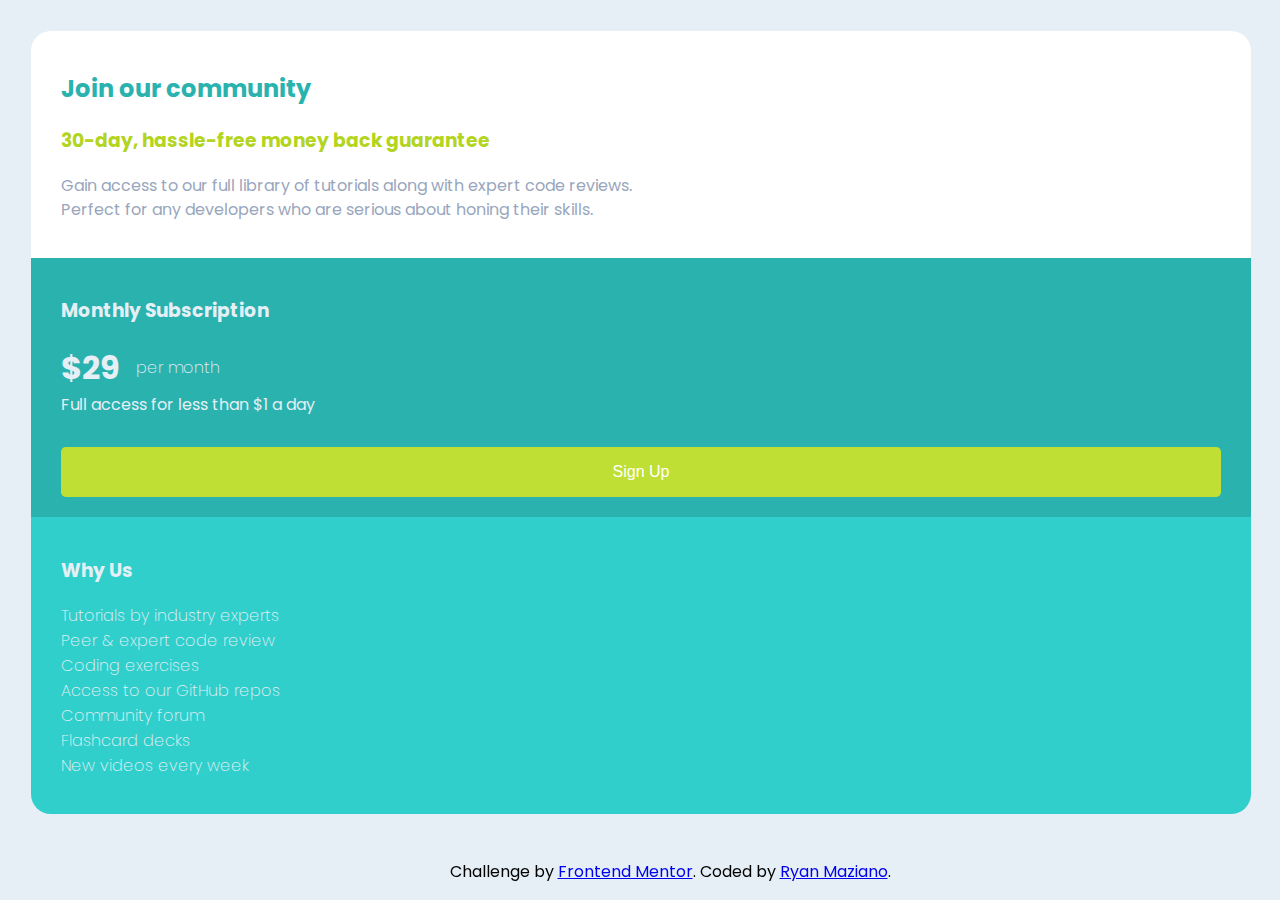
<file: single-price-grid-component-master/index.html>
<!DOCTYPE html>
<html lang="en">
<head>
  <meta charset="UTF-8">
  <meta name="viewport" content="width=device-width, initial-scale=1.0"> <!-- displays site properly based on user's device -->
  <link rel="icon" type="image/png" sizes="32x32" href="./images/favicon-32x32.png">
  <title>Frontend Mentor | Single Price Grid Component</title>
  <style>
   @import url('https://fonts.googleapis.com/css?family=Poppins:200,400,500&display=swap');
body{
  font-family: 'Poppins';
  position: relative;
  background-color: hsl(204, 43%, 93%);
  padding-top: 200px;
  
}
.wrapper{
  display: grid;
  position: relative;
  grid-template-columns: 1fr 1fr;
  grid-auto-rows: auto;
  justify-items: stretch;
  border: 1px solid hsl(204,43%, 93%);
  margin-left:30%;
  margin-right:30%;
  border-radius: 20px;
      
}
.upper{
  background-color: #fff;
  grid-column: 1/3;
  grid-row: 1;
  padding: 20px 30px;
  border-top-left-radius: 20px;
  border-top-right-radius: 20px;
}
h2{
  color:hsl(179, 62%, 43%);
}
.upper > p{
  line-height: 1.5;
  color: hsl(218, 22%, 67%);
  font-size: 16px;
}
#title-green{
  color: hsl(71, 73%, 48%);
}
.bottom-left{
      color: hsl(204, 43%, 93%);
      background-color: hsl(179, 62%, 43%);
      grid-column: 1/2;
      grid-row: 2/3;
      padding: 20px 30px;
      border-bottom-left-radius: 20px;
}
.price {
  font-size: 2em;
  font-weight: bold;
}
.bottom-right{
  color:hsl(204, 43%, 93%);
  background-color: hsl(179, 62%, 50%);
  grid-column: 2/3;
  grid-row: 2/3;
  padding: 20px 30px;
  border-bottom-right-radius: 20px;
}
.bottom-right > ul{
      list-style-type: none;
      font-weight: 200;
      padding: 0;
}
.signup{
  display: inline-block;
  color: #fff;
  background-color: hsl(71, 73%, 54%);
  text-align: center;
  border: 1px;
  padding: 1rem .75rem;
  font-size: 1rem;
  border-radius: 0.30rem;
  width: 100%;
  margin-top: 30px;
  transition-duration: 0.4s;
}
.month{
  font-weight: 200;
  align-self: center;
}
.wrapper2{
  display: grid;
  grid-template-columns: auto 1fr;
  column-gap: 1em;
}
.signup:hover{
  transform: scale(1.1);
}
footer{
  position: fixed;
  text-align: center;
  bottom: 0;
  width: 100%;
}
    
    @media screen and (max-width: 1440px){
      body{
        padding-top: 0;
        margin:30px 30px 30px 30px;
      }
      .wrapper{
      display: grid;
      width: 100%;
      margin-left:0px;
      grid-template-columns: 1fr ;
    }
      .upper{
      background-color: #fff;
      grid-column: 1/2;
      grid-row: 1;
    }
    .bottom-right{
      background-color: hsl(179, 62%, 50%);;
      grid-column: 1/2;
      grid-row: 3/4;
      border-bottom-left-radius: 20px;
    }
    .bottom-left{
      border-bottom-left-radius: 0px;
}
.signup:hover{
  transform: none;
}

    footer{
      position: fixed;
      text-align: center;
      bottom: 0;
      width: 100%;
}
}
  </style>
</head>

<body>
  <div class="wrapper">
  <div class="upper">
  <h2>Join our community</h2>

  <h3 id="title-green">30-day, hassle-free money back guarantee</h3>
  <p>
  Gain access to our full library of tutorials along with expert code reviews.<br> 
  Perfect for any developers who are serious about honing their skills.
  </p>
</div>
<div class="bottom-left">
  <h3>Monthly Subscription</h3>

  <div class="wrapper2">
  <div class="price">&dollar;29</div>
  <div class="month">per month</div>
  </div>
  Full access for less than &dollar;1 a day

  <button class="signup">Sign Up</button>
</div>
<div class="bottom-right">
  <h3>Why Us</h3>
  <ul>
  <li>Tutorials by industry experts</li>
  <li>Peer &amp; expert code review</li>
  <li>Coding exercises</li>
  <li>Access to our GitHub repos</li>
  <li>Community forum</li>
  <li>Flashcard decks</li>
  <li>New videos every week</li>
  </ul>
</div>
</div>
  <footer>
    <p class="attribution">
      Challenge by <a href="https://www.frontendmentor.io?ref=challenge" target="_blank">Frontend Mentor</a>. 
      Coded by <a href="https://www.frontendmentor.io/profile/rmaziano">Ryan Maziano</a>.
    </p>
  </footer>
</body>
</html>
</file>
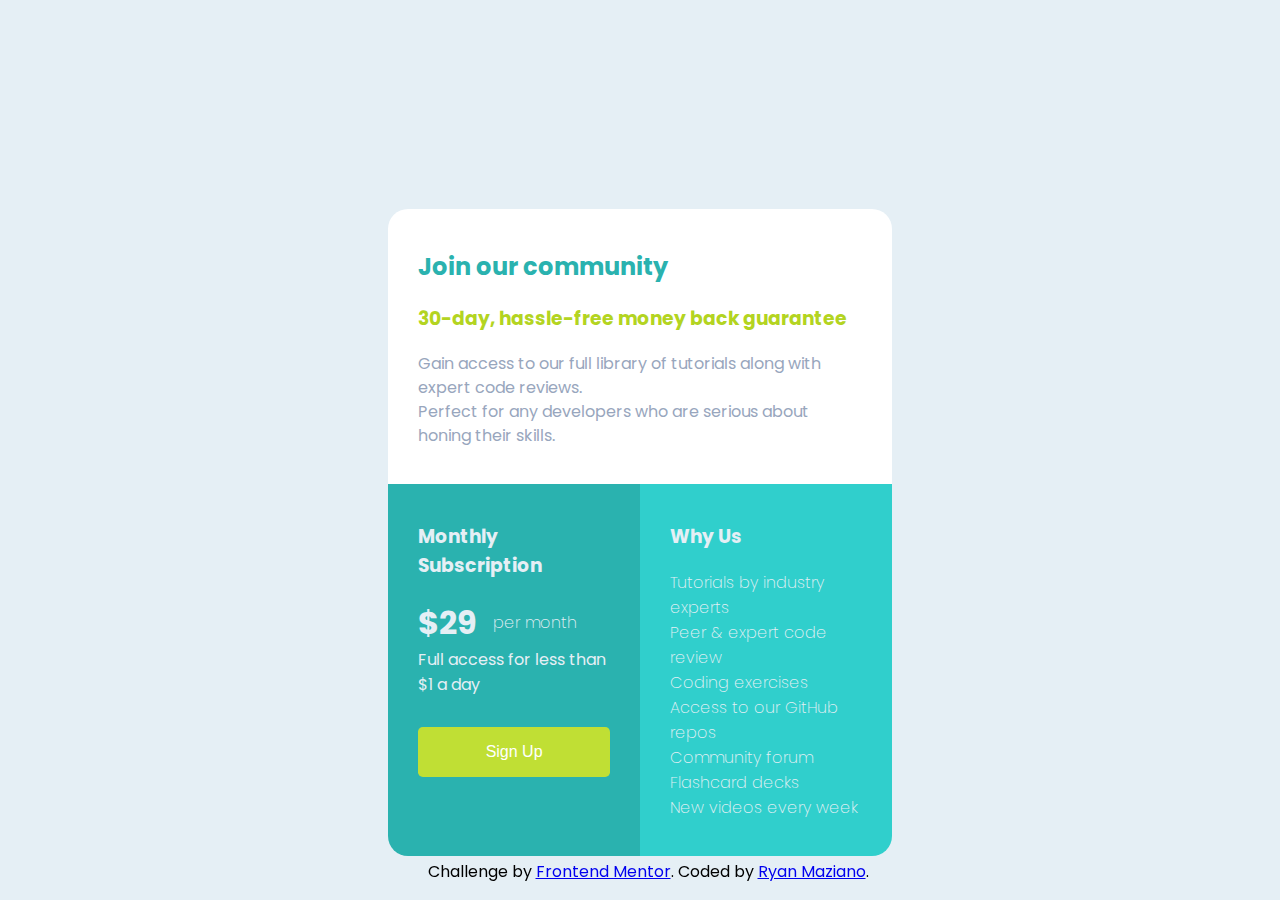
<file: single-price-grid-component-master/preview/index.html>
<!DOCTYPE html>
<html lang="en">
<head>
  <meta charset="UTF-8">
  <meta name="viewport" content="width=device-width, initial-scale=1.0"> <!-- displays site properly based on user's device -->

  <link rel="icon" type="image/png" sizes="32x32" href="./images/favicon-32x32.png">
  
  <title>Frontend Mentor | Single Price Grid Component</title>

<style>
@import url('https://fonts.googleapis.com/css?family=Poppins:200,400,500&display=swap');
body{
  font-family: 'Poppins';
  background-color: hsl(204, 43%, 93%);
  padding-top: 200px;
}
.wrapper{
  display: grid;
  grid-template-columns: 1fr 1fr;
  grid-auto-rows: auto;
  justify-items: stretch;
  border: 1px solid hsl(204,43%, 93%);
  margin-left:30%;
  margin-right:30%;
  border-radius: 20px;
      
}
.upper{
  background-color: #fff;
  grid-column: 1/3;
  grid-row: 1;
  padding: 20px 30px;
  border-top-left-radius: 20px;
  border-top-right-radius: 20px;
}
h2{
  color:hsl(179, 62%, 43%);
}
.upper > p{
  line-height: 1.5;
  color: hsl(218, 22%, 67%);
  font-size: 16;
}
#title-green{
  color: hsl(71, 73%, 48%);
}
.bottom-left{
      color: hsl(204, 43%, 93%);
      background-color: hsl(179, 62%, 43%);
      grid-column: 1/2;
      grid-row: 2/3;
      padding: 20px 30px;
      border-bottom-left-radius: 20px;
}
.price {
  font-size: 2em;
  font-weight: bold;
}
.bottom-right{
  color:hsl(204, 43%, 93%);
  background-color: hsl(179, 62%, 50%);
  grid-column: 2/3;
  grid-row: 2/3;
  padding: 20px 30px;
  border-bottom-right-radius: 20px;
}
.bottom-right > ul{
      list-style-type: none;
      font-weight: 200;
      padding: 0;
}
.signup{
  display: inline-block;
  color: #fff;
  background-color: hsl(71, 73%, 54%);
  text-align: center;
  border: 1px;
  padding: 1rem .75rem;
  font-size: 1rem;
  border-radius: 0.30rem;
  width: 100%;
  margin-top: 30px;
  transition-duration: 0.4s;
}
.month{
  font-weight: 200;
  align-self: center;
}
.wrapper2{
  display: grid;
  grid-template-columns: auto 1fr;
  column-gap: 1em;
}
.signup:hover{
  transform: scale(1.1);
}
footer{
  position: fixed;
  text-align: center;
  bottom: 0;
  width: 100%;
}
    
    @media screen and (max-width: 1000px){
      body{
        padding-top: 0;
        margin:30px 30px 30px 30px;
      }
      .wrapper{
      display: grid;
      width: 100%;
      margin-left:0px;
      grid-template-columns: 1fr ;
    }
      .upper{
      background-color: #fff;
      grid-column: 1/2;
      grid-row: 1;
    }
    .bottom-right{
      background-color: hsl(179, 62%, 50%);;
      grid-column: 1/2;
      grid-row: 3/4;
      border-bottom-left-radius: 20px;
    }
    .bottom-left{
      border-bottom-left-radius: 0px;
}
    footer{
      position: relative;
      text-align: center;
      bottom: 0;
      width: 100%;
}
}
    
</style>
  <!-- Feel free to remove these styles or customise in your own stylesheet 👍 -->
</head>

<body>
  <div class="wrapper">
  <div class="upper">
  <h2>Join our community</h2>

  <h3 id="title-green">30-day, hassle-free money back guarantee</h3>
  <p>
  Gain access to our full library of tutorials along with expert code reviews.<br> 
  Perfect for any developers who are serious about honing their skills.
  </p>
</div>
<div class="bottom-left">
  <h3>Monthly Subscription</h3>

  <div class="wrapper2">
  <div class="price">&dollar;29</div>
  <div class="month">per month</div>
  </div>
  Full access for less than &dollar;1 a day

  <button class="signup">Sign Up</button>
</div>
<div class="bottom-right">
  <h3>Why Us</h3>
  <ul>
  <li>Tutorials by industry experts</li>
  <li>Peer &amp; expert code review</li>
  <li>Coding exercises</li>
  <li>Access to our GitHub repos</li>
  <li>Community forum</li>
  <li>Flashcard decks</li>
  <li>New videos every week</li>
  </ul>
</div>
</div>
  <footer>
    <p class="attribution">
      Challenge by <a href="https://www.frontendmentor.io?ref=challenge" target="_blank">Frontend Mentor</a>. 
      Coded by <a href="https://www.frontendmentor.io/profile/rmaziano">Ryan Maziano</a>.
    </p>
  </footer>
</body>
</html>
</file>
